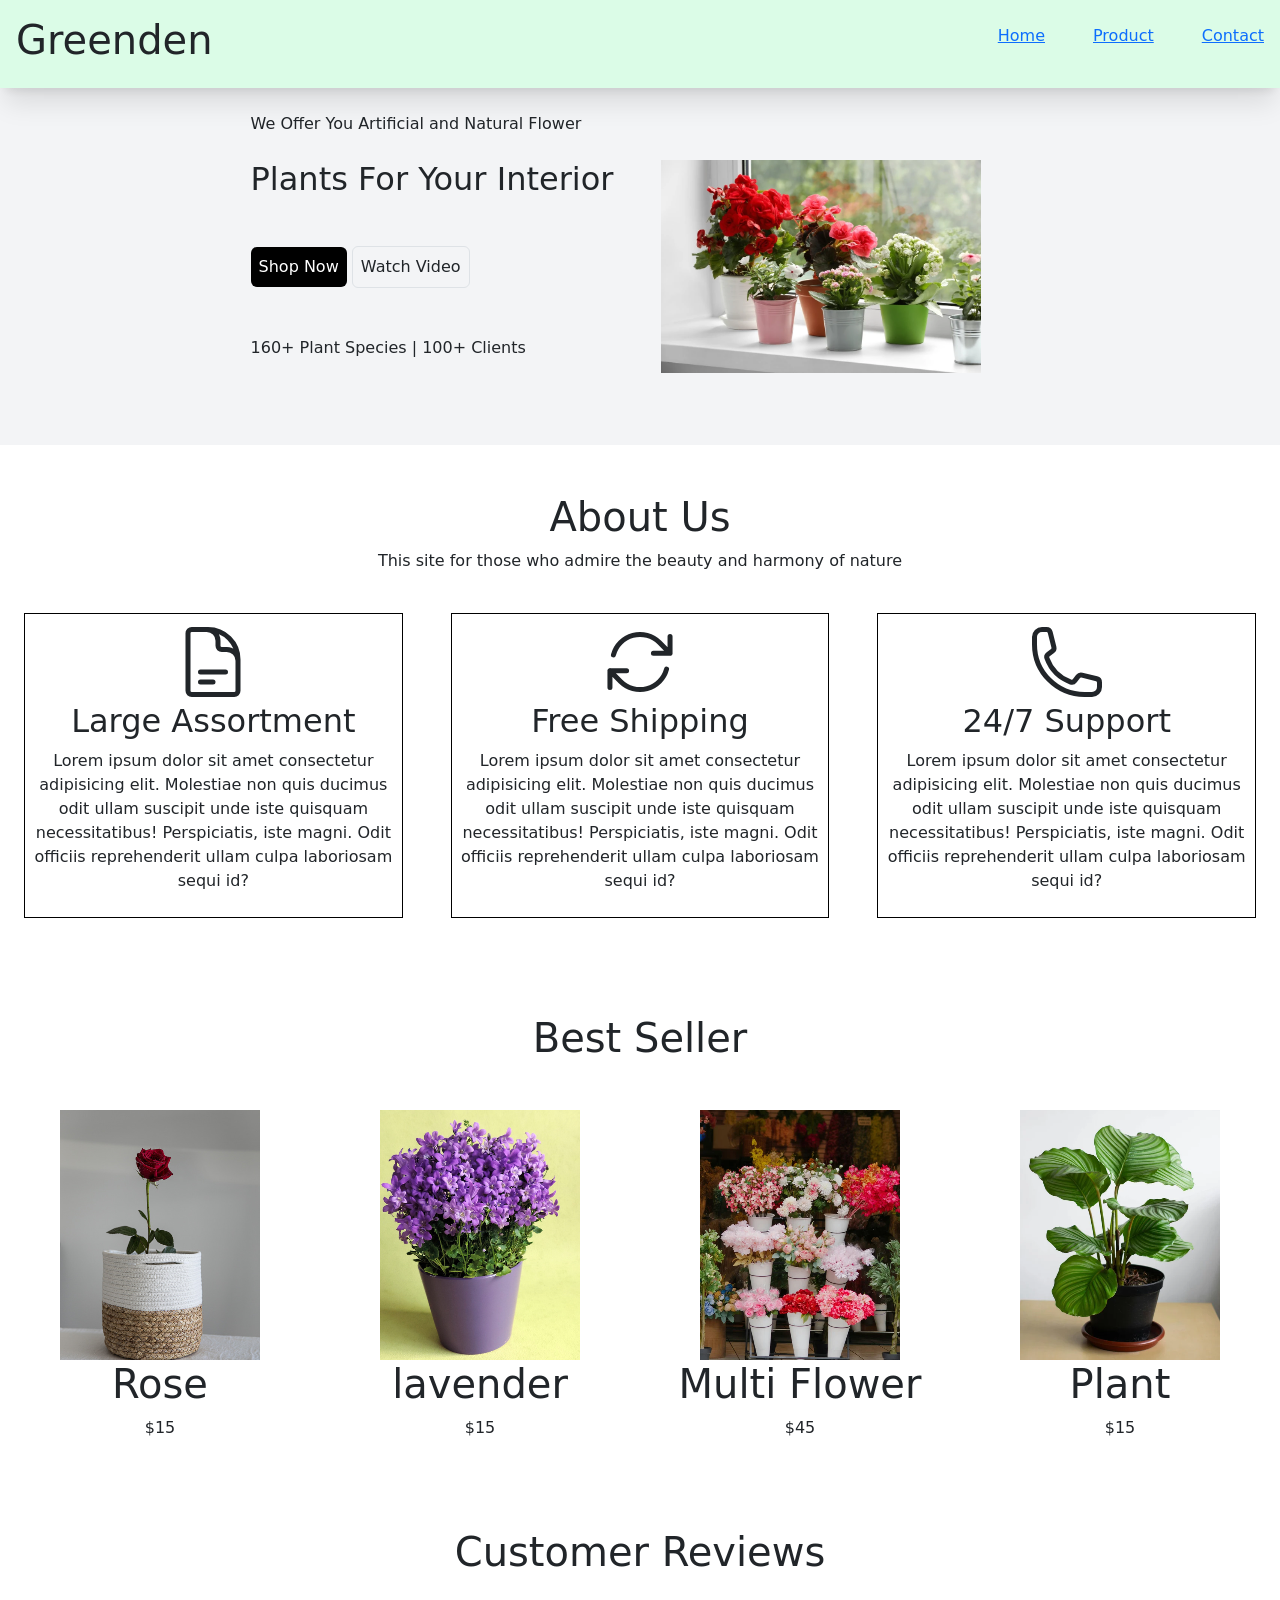
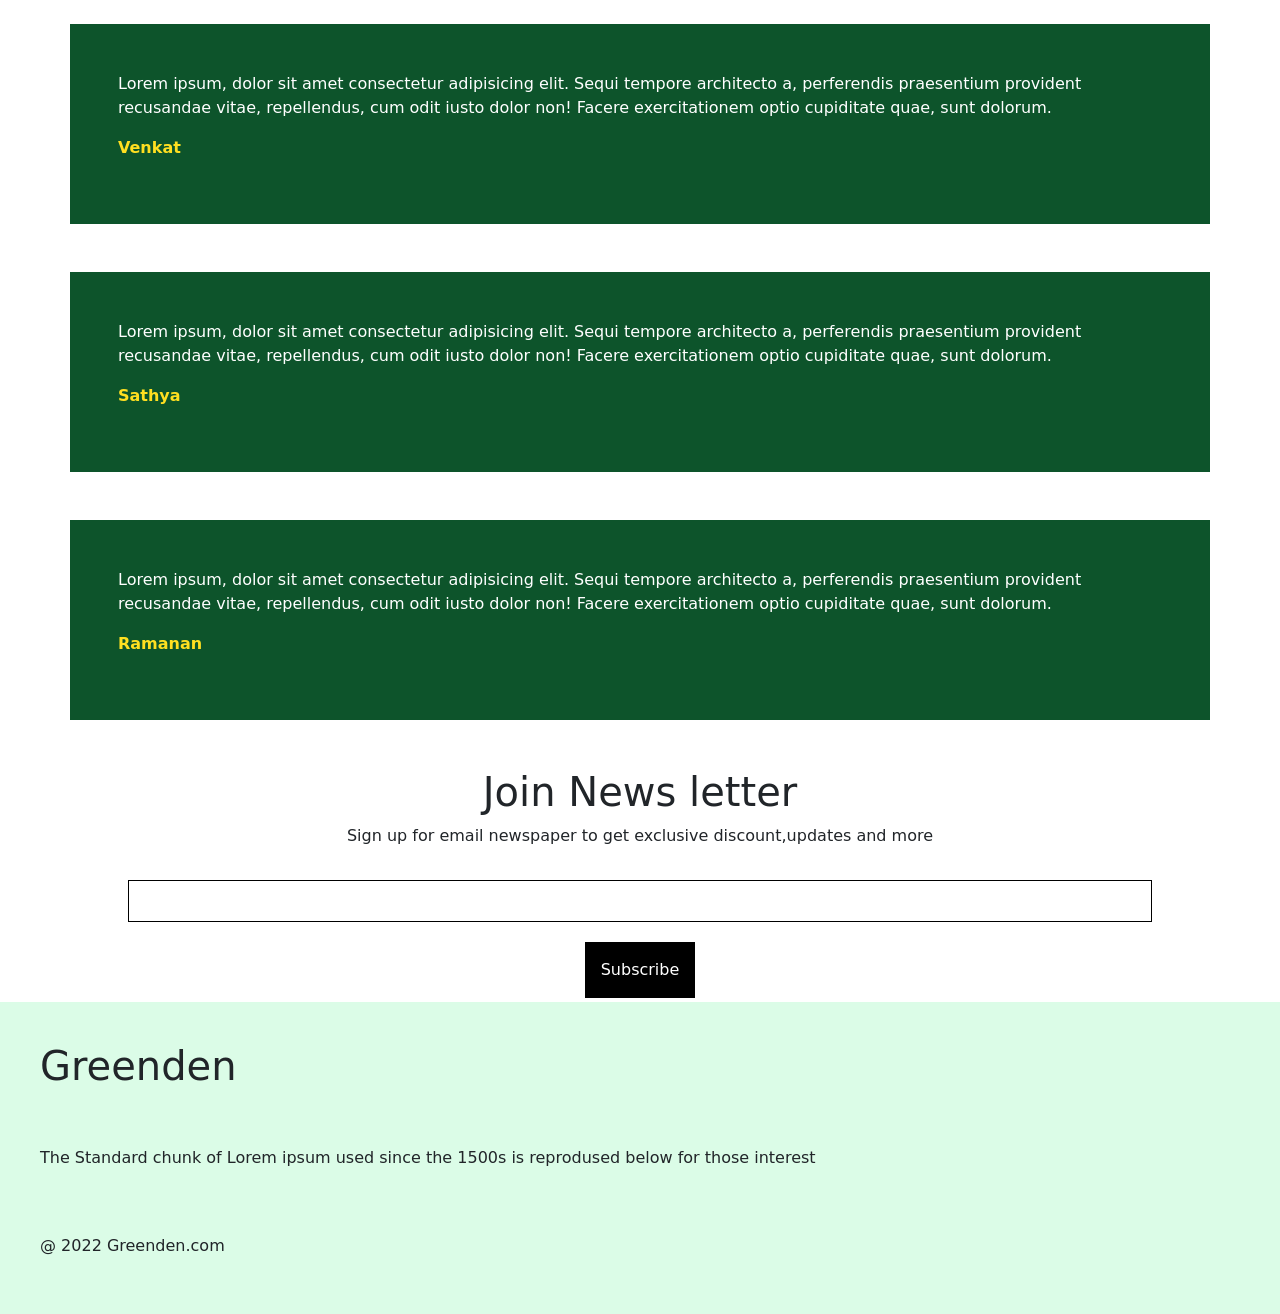
<file: docs/index.html>
<!DOCTYPE html>
<html lang="en">

<head>
    <meta charset="UTF-8">
    <meta name="viewport" content="width=device-width, initial-scale=1.0">
    <title>Greenden</title>
    <link href="./output.css" rel="stylesheet">
    <link href="https://cdn.jsdelivr.net/npm/bootstrap@5.3.8/dist/css/bootstrap.min.css" rel="stylesheet">
</head>

<body>

    <!-- responsive navbar -->
    <nav class="bg-green-100 p-3 flex items-center justify-between shadow-xl sticky top-0 z-10
   ">
        <h1 class="text-2xl">Greenden</h1>

        <svg xmlns="http://www.w3.org/2000/svg" fill="none" viewBox="0 0 24 24" stroke-width="1.5" stroke="currentColor"
            class="size-6 md:hidden">
            <path stroke-linecap="round" stroke-linejoin="round" d="M3.75 6.75h16.5M3.75 12h16.5m-16.5 5.25h16.5" />
        </svg>

        <ul class="flex gap-5 text-gray-600 hidden md:flex">
            <li>
                <a class=" hover:underline  hover:text-black" href="#Home">Home</a>
            </li>
            <li>
                <a class=" hover:underline  hover:text-black" href="product.html">Product</a>
            </li>
            <li>
                <a class=" hover:underline hover:text-black" href="contact.html">Contact</a>
            </li>
        </ul>
    </nav>
    <!-- Header Section -->
    <section class="bg-gray-100 p-4  md:p-10 flex justify-center">
        <div>
            <p class="mb-4">We Offer You Artificial and Natural Flower</p>
            <h2 class=" font-bold text-3xl md:text-5xl mb-5">Plants For Your Interior</h2>
            <div>
                <button class="bg-black rounded p-2 text-white">Shop Now</button>
                <button class="border border=black rounded p-2"> Watch Video</button>
            </div>

            <p class="mt-5"> 160+ Plant Species | 100+ Clients</p>
        </div>
        <div class="hidden md:block p-5">
            <img src="./images/db8f40917a_f52363c3-2962-434d-8b29-ca5d26d5fac5.webp" alt="Flower" class="w-80">

        </div>
    </section>

    <!-- About Section -->
    <section class="text-center">
        <h1 class="text-3xl font-bold mt-5"id="Home">About Us</h1>
        <p>This site for those who admire the beauty and harmony of nature</p>
        <div class="md:flex">
            <div class="border border-black p-2 m-6">
                <svg xmlns="http://www.w3.org/2000/svg" fill="none" viewBox="0 0 24 24" stroke-width="1.5"
                    stroke="currentColor" class="w-20 inline">
                    <path stroke-linecap="round" stroke-linejoin="round"
                        d="M19.5 14.25v-2.625a3.375 3.375 0 0 0-3.375-3.375h-1.5A1.125 1.125 0 0 1 13.5 7.125v-1.5a3.375 3.375 0 0 0-3.375-3.375H8.25m0 12.75h7.5m-7.5 3H12M10.5 2.25H5.625c-.621 0-1.125.504-1.125 1.125v17.25c0 .621.504 1.125 1.125 1.125h12.75c.621 0 1.125-.504 1.125-1.125V11.25a9 9 0 0 0-9-9Z" />
                </svg>


                <h2 class="text-xl font-medium ">Large Assortment</h2>
                <p>Lorem ipsum dolor sit amet consectetur adipisicing elit. Molestiae non quis ducimus odit ullam
                    suscipit unde iste quisquam necessitatibus! Perspiciatis, iste magni. Odit officiis reprehenderit
                    ullam culpa laboriosam sequi id?</p>
            </div>
            <div class="border border-black p-2 m-6">
                <svg xmlns="http://www.w3.org/2000/svg" fill="none" viewBox="0 0 24 24" stroke-width="1.5"
                    stroke="currentColor" class="w-20 inline">
                    <path stroke-linecap="round" stroke-linejoin="round"
                        d="M16.023 9.348h4.992v-.001M2.985 19.644v-4.992m0 0h4.992m-4.993 0 3.181 3.183a8.25 8.25 0 0 0 13.803-3.7M4.031 9.865a8.25 8.25 0 0 1 13.803-3.7l3.181 3.182m0-4.991v4.99" />
                </svg>
                <h2 class="text-xl font-medium ">Free Shipping</h2>
                <p>Lorem ipsum dolor sit amet consectetur adipisicing elit. Molestiae non quis ducimus odit ullam
                    suscipit unde iste quisquam necessitatibus! Perspiciatis, iste magni. Odit officiis reprehenderit
                    ullam culpa laboriosam sequi id?</p>
            </div>
            <div class="border border-black p-2 m-6">
                <svg xmlns="http://www.w3.org/2000/svg" fill="none" viewBox="0 0 24 24" stroke-width="1.5"
                    stroke="currentColor" class="w-20 inline">
                    <path stroke-linecap="round" stroke-linejoin="round"
                        d="M2.25 6.75c0 8.284 6.716 15 15 15h2.25a2.25 2.25 0 0 0 2.25-2.25v-1.372c0-.516-.351-.966-.852-1.091l-4.423-1.106c-.44-.11-.902.055-1.173.417l-.97 1.293c-.282.376-.769.542-1.21.38a12.035 12.035 0 0 1-7.143-7.143c-.162-.441.004-.928.38-1.21l1.293-.97c.363-.271.527-.734.417-1.173L6.963 3.102a1.125 1.125 0 0 0-1.091-.852H4.5A2.25 2.25 0 0 0 2.25 4.5v2.25Z" />
                </svg>


                <h2 class="text-xl font-medium ">24/7 Support</h2>
                <p>Lorem ipsum dolor sit amet consectetur adipisicing elit. Molestiae non quis ducimus odit ullam
                    suscipit unde iste quisquam necessitatibus! Perspiciatis, iste magni. Odit officiis reprehenderit
                    ullam culpa laboriosam sequi id?</p>
            </div>
        </div>

    </section>
    <!-- bestseller -->
    <section class="p-4 text-center">
        <h1 class=" font-bold mt-5 gap-5">Best Seller </h1>

        <div class="grid grid-cols-2 md:grid-cols-4 mt-5 gap-5">
            <div>
                <img src="./images/best_1.png" class="inline hover:shadow-xl hover:transform hover:-translate-y-2">
                <h1>Rose</h1>
                <p>$15</p>
            </div>
            <div>
                <img src="./images/best_2.png" class="inline hover:shadow-xl hover:transform hover:-translate-y-2">
                <h1>lavender</h1>
                <p>$15</p>
            </div>
            <div>
                <img src="./images/best_3.png" class="inline hover:shadow-xl hover:transform hover:-translate-y-2">
                <h1>Multi Flower</h1>
                <p>$45</p>
            </div>
            <div>
                <img src="./images/best_4.png" class="inline hover:shadow-xl hover:transform hover:-translate-y-2">
                <h1>Plant</h1>
                <p>$15</p>
            </div>
        </div>
    </section>

    <!-- customer review -->
    <section>
        <h1 class="text-3xl font-bold mt-5 text-center">Customer Reviews</h1>
        <div class="flex flex-col gap-5 justify-center text-white m-5">
            <div class="bg-green-900 p-5 container">
                <p>Lorem ipsum, dolor sit amet consectetur adipisicing elit. Sequi tempore architecto a, perferendis
                    praesentium provident recusandae vitae, repellendus, cum odit iusto dolor non! Facere exercitationem
                    optio cupiditate quae, sunt dolorum.</p>
                <p class="font-bold text-yellow-300">Venkat</p>
            </div>
            <div class="bg-green-900 p-5 container">
                <p>Lorem ipsum, dolor sit amet consectetur adipisicing elit. Sequi tempore architecto a, perferendis
                    praesentium provident recusandae vitae, repellendus, cum odit iusto dolor non! Facere exercitationem
                    optio cupiditate quae, sunt dolorum.</p>
                <p class="font-bold text-yellow-300">Sathya</p>
            </div>
            <div class="bg-green-900 p-5 container">
                <p>Lorem ipsum, dolor sit amet consectetur adipisicing elit. Sequi tempore architecto a, perferendis
                    praesentium provident recusandae vitae, repellendus, cum odit iusto dolor non! Facere exercitationem
                    optio cupiditate quae, sunt dolorum.</p>
                <p class="font-bold text-yellow-300">Ramanan</p>
            </div>
        </div>
    </section>
    <!-- news letter -->
    <section class="text-center">
        <h1 class="text-3xl font-bold mt-5 text-center">Join News letter</h1>
        <p>Sign up for email newspaper to get exclusive discount,updates and more</p>
        <input type="text" class="border border-black p-2 m-3" style="width: 80%;">
        <br>
        <button class="bg-black text-white p-3 m-1">Subscribe</button>

    </section>

    <!-- Footer -->
    <section class="bg-green-100 p-10 flex flex-col gap-5">
        <h1 class="text-4xl font-bold">Greenden</h1>
        <p>
            The Standard chunk of Lorem ipsum used since the 1500s is reprodused below for those interest</p>
        <p>@ 2022 Greenden.com </p>
    </section>

</body>

</html>
</file>
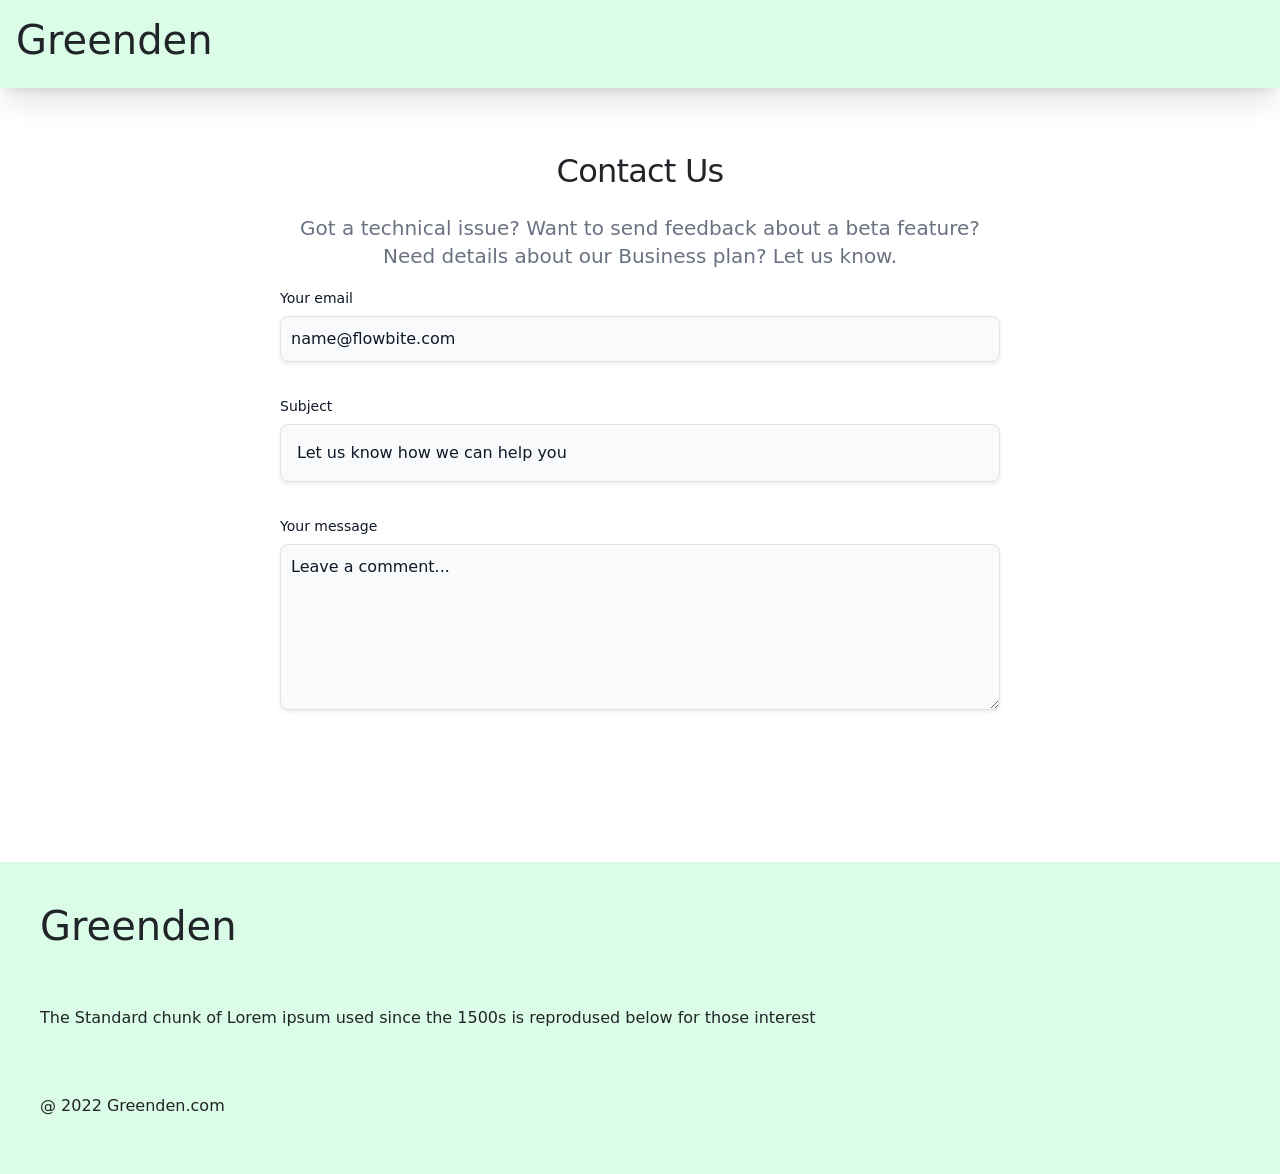
<file: docs/contact.html>
<!DOCTYPE html>
<html lang="en">

<head>
    <meta charset="UTF-8">
    <meta name="viewport" content="width=device-width, initial-scale=1.0">
    <title>Greenden</title>
    <link href="./output.css" rel="stylesheet">
    <link href="https://cdn.jsdelivr.net/npm/bootstrap@5.3.8/dist/css/bootstrap.min.css" rel="stylesheet">
</head>

<body>
     <nav class="bg-green-100 p-3 flex items-center justify-between shadow-xl sticky top-0 z-10">
        <h1 class="text-2xl">Greenden</h1>


    </nav>

    <section class="bg-white dark:bg-gray-900">
  <div class="py-8 lg:py-16 px-4 mx-auto max-w-screen-md">
      <h2 class="mb-4 text-4xl tracking-tight font-extrabold text-center text-gray-900 dark:text-white">Contact Us</h2>
      <p class="mb-8 lg:mb-16 font-light text-center text-gray-500 dark:text-gray-400 sm:text-xl">Got a technical issue? Want to send feedback about a beta feature? Need details about our Business plan? Let us know.</p>
      <form action="#" class="space-y-8">
          <div>
              <label for="email" class="block mb-2 text-sm font-medium text-gray-900 dark:text-gray-300">Your email</label>
              <input type="email" id="email" class="shadow-sm bg-gray-50 border border-gray-300 text-gray-900 text-sm rounded-lg focus:ring-primary-500 focus:border-primary-500 block w-full p-2.5 dark:bg-gray-700 dark:border-gray-600 dark:placeholder-gray-400 dark:text-white dark:focus:ring-primary-500 dark:focus:border-primary-500 dark:shadow-sm-light" placeholder="name@flowbite.com" required>
          </div>
          <div>
              <label for="subject" class="block mb-2 text-sm font-medium text-gray-900 dark:text-gray-300">Subject</label>
              <input type="text" id="subject" class="block p-3 w-full text-sm text-gray-900 bg-gray-50 rounded-lg border border-gray-300 shadow-sm focus:ring-primary-500 focus:border-primary-500 dark:bg-gray-700 dark:border-gray-600 dark:placeholder-gray-400 dark:text-white dark:focus:ring-primary-500 dark:focus:border-primary-500 dark:shadow-sm-light" placeholder="Let us know how we can help you" required>
          </div>
          <div class="sm:col-span-2">
              <label for="message" class="block mb-2 text-sm font-medium text-gray-900 dark:text-gray-400">Your message</label>
              <textarea id="message" rows="6" class="block p-2.5 w-full text-sm text-gray-900 bg-gray-50 rounded-lg shadow-sm border border-gray-300 focus:ring-primary-500 focus:border-primary-500 dark:bg-gray-700 dark:border-gray-600 dark:placeholder-gray-400 dark:text-white dark:focus:ring-primary-500 dark:focus:border-primary-500" placeholder="Leave a comment..."></textarea>
          </div>
          <button type="submit" class="py-3 px-5 text-sm font-medium text-center text-white rounded-lg bg-primary-700 sm:w-fit hover:bg-primary-800 focus:ring-4 focus:outline-none focus:ring-primary-300 dark:bg-primary-600 dark:hover:bg-primary-700 dark:focus:ring-primary-800">Send message</button>
      </form>
  </div>
</section>
 <section class="bg-green-100 p-10 flex flex-col gap-5">
        <h1 class="text-4xl font-bold">Greenden</h1>
        <p>
            The Standard chunk of Lorem ipsum used since the 1500s is reprodused below for those interest</p>
        <p>@ 2022 Greenden.com </p>
    </section>


</body>
</file>
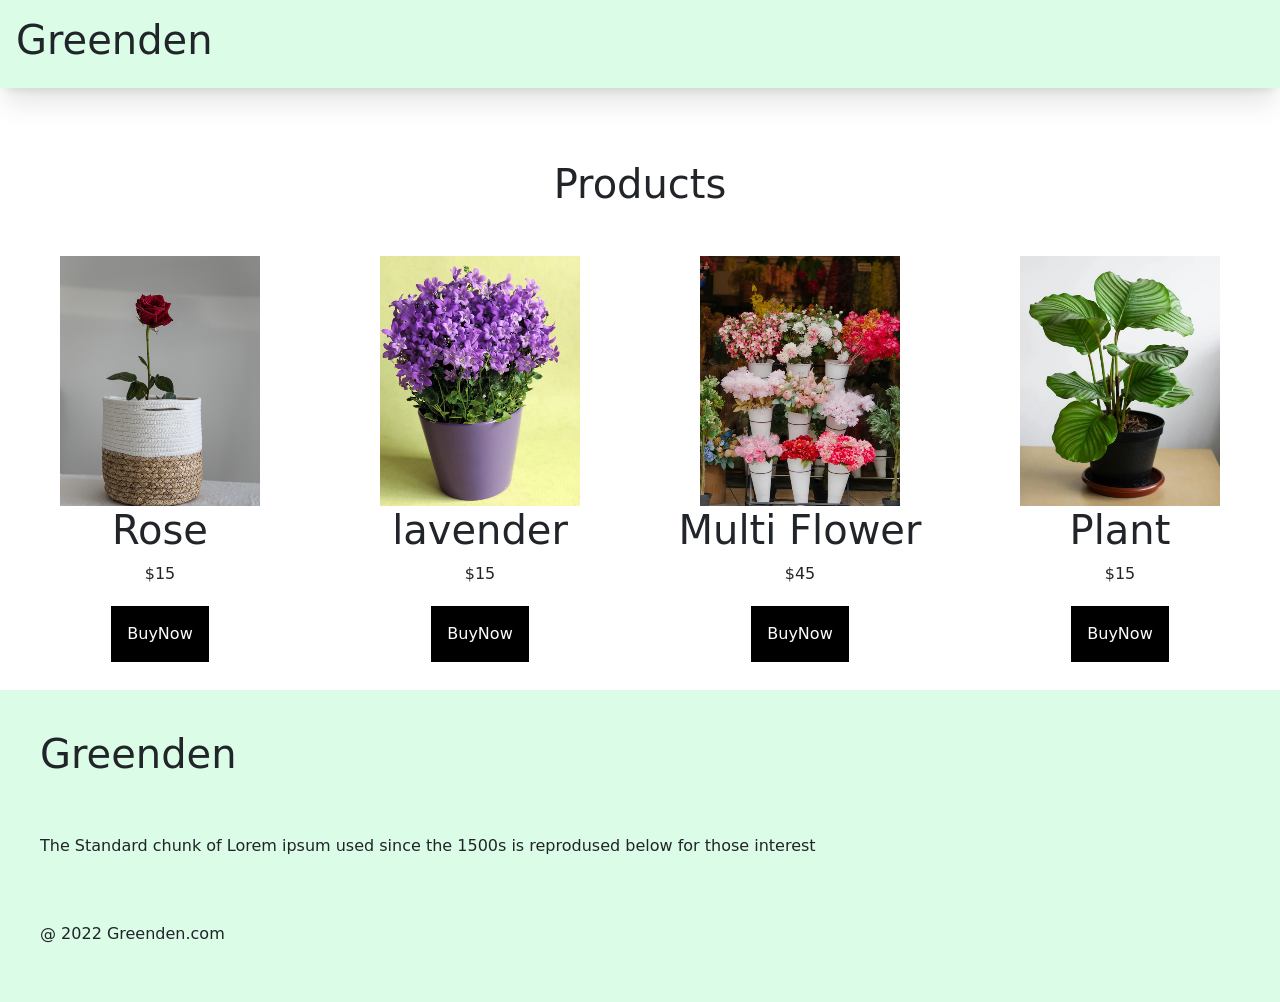
<file: docs/product.html>
<!DOCTYPE html>
<html lang="en">

<head>
    <meta charset="UTF-8">
    <meta name="viewport" content="width=device-width, initial-scale=1.0">
    <title>Greenden Product</title>
    <link href="./output.css" rel="stylesheet">
    <link href="https://cdn.jsdelivr.net/npm/bootstrap@5.3.8/dist/css/bootstrap.min.css" rel="stylesheet">
</head>

<body>

    <nav class="bg-green-100 p-3 flex items-center justify-between shadow-xl sticky top-0 z-10">
        <h1 class="text-2xl">Greenden</h1>


    </nav>


    <section class="p-4 text-center">
        <h1 class=" font-bold mt-5 gap-5">Products </h1>

        <div class="grid grid-cols-2 md:grid-cols-4 mt-5 gap-5">
            <div>
                <img src="./images/best_1.png" class="inline hover:shadow-xl hover:transform hover:-translate-y-2">
                <h1>Rose</h1>
                <p>$15</p>
                 <button class="bg-black text-white p-3 m-1 ">BuyNow</button>
            </div>
            <div>
                <img src="./images/best_2.png" class="inline hover:shadow-xl hover:transform hover:-translate-y-2">
                <h1>lavender</h1>
                <p>$15</p>
                <button class="bg-black text-white p-3 m-1 ">BuyNow</button>
            </div>
            <div>
                <img src="./images/best_3.png" class="inline hover:shadow-xl hover:transform hover:-translate-y-2">
                <h1>Multi Flower</h1>
                <p>$45</p>
                <button class="bg-black text-white p-3 m-1">BuyNow</button>
            </div>
            <div>
                <img src="./images/best_4.png" class="inline hover:shadow-xl hover:transform hover:-translate-y-2">
                <h1>Plant</h1>
                <p>$15</p>
                <button class="bg-black text-white p-3 m-1 ">BuyNow</button>
            </div>
        </div>
    </section>


     <section class="bg-green-100 p-10 flex flex-col gap-5">
        <h1 class="text-4xl font-bold">Greenden</h1>
        <p>
            The Standard chunk of Lorem ipsum used since the 1500s is reprodused below for those interest</p>
        <p>@ 2022 Greenden.com </p>
    </section>


</body>

</html>
</file>
<file: docs/output.css>
/*! tailwindcss v4.3.3 | MIT License | https://tailwindcss.com */
@layer properties;
@layer theme, base, components, utilities;
@layer theme {
  :root, :host {
    --font-sans: -apple-system, BlinkMacSystemFont, "Segoe UI", Roboto, "Helvetica Neue",
      "Noto Sans", Arial, sans-serif, "Apple Color Emoji", "Segoe UI Emoji",
      "Segoe UI Symbol", "Noto Color Emoji";
    --font-mono: ui-monospace, SFMono-Regular, Menlo, Monaco, Consolas, "Liberation Mono",
      "Courier New", monospace;
    --color-yellow-300: oklch(90.5% 0.182 98.111);
    --color-green-100: oklch(96.2% 0.044 156.743);
    --color-green-300: oklch(87.1% 0.15 154.449);
    --color-green-900: oklch(39.3% 0.095 152.535);
    --color-gray-50: oklch(98.5% 0.002 247.839);
    --color-gray-100: oklch(96.7% 0.003 264.542);
    --color-gray-300: oklch(87.2% 0.01 258.338);
    --color-gray-400: oklch(70.7% 0.022 261.325);
    --color-gray-500: oklch(55.1% 0.027 264.364);
    --color-gray-600: oklch(44.6% 0.03 256.802);
    --color-gray-700: oklch(37.3% 0.034 259.733);
    --color-gray-900: oklch(21% 0.034 264.665);
    --color-black: #000;
    --color-white: #fff;
    --spacing: 0.25rem;
    --breakpoint-md: 48rem;
    --text-sm: 0.875rem;
    --text-sm--line-height: calc(1.25 / 0.875);
    --text-xl: 1.25rem;
    --text-xl--line-height: calc(1.75 / 1.25);
    --text-2xl: 1.5rem;
    --text-2xl--line-height: calc(2 / 1.5);
    --text-3xl: 1.875rem;
    --text-3xl--line-height: calc(2.25 / 1.875);
    --text-4xl: 2.25rem;
    --text-4xl--line-height: calc(2.5 / 2.25);
    --text-5xl: 3rem;
    --text-5xl--line-height: 1;
    --font-weight-light: 300;
    --font-weight-medium: 500;
    --font-weight-bold: 700;
    --font-weight-extrabold: 800;
    --tracking-tight: -0.025em;
    --radius-lg: 0.5rem;
    --radius-xl: 0.75rem;
    --default-font-family: var(--font-sans);
    --default-mono-font-family: var(--font-mono);
  }
}
@layer base {
  *, ::after, ::before, ::backdrop, ::file-selector-button {
    box-sizing: border-box;
    margin: 0;
    padding: 0;
    border: 0 solid;
  }
  html, :host {
    line-height: 1.5;
    -webkit-text-size-adjust: 100%;
    tab-size: 4;
    font-family: var(--default-font-family, -apple-system, BlinkMacSystemFont, "Segoe UI", Roboto, "Helvetica Neue", "Noto Sans", Arial, sans-serif, "Apple Color Emoji", "Segoe UI Emoji", "Segoe UI Symbol", "Noto Color Emoji");
    font-feature-settings: var(--default-font-feature-settings, normal);
    font-variation-settings: var(--default-font-variation-settings, normal);
    -webkit-tap-highlight-color: transparent;
  }
  hr {
    height: 0;
    color: inherit;
    border-top-width: 1px;
  }
  abbr:where([title]) {
    -webkit-text-decoration: underline dotted;
    text-decoration: underline dotted;
  }
  h1, h2, h3, h4, h5, h6 {
    font-size: inherit;
    font-weight: inherit;
  }
  a {
    color: inherit;
    -webkit-text-decoration: inherit;
    text-decoration: inherit;
  }
  b, strong {
    font-weight: bolder;
  }
  code, kbd, samp, pre {
    font-family: var(--default-mono-font-family, ui-monospace, SFMono-Regular, Menlo, Monaco, Consolas, "Liberation Mono", "Courier New", monospace);
    font-feature-settings: var(--default-mono-font-feature-settings, normal);
    font-variation-settings: var(--default-mono-font-variation-settings, normal);
    font-size: 1em;
  }
  small {
    font-size: 80%;
  }
  sub, sup {
    font-size: 75%;
    line-height: 0;
    position: relative;
    vertical-align: baseline;
  }
  sub {
    bottom: -0.25em;
  }
  sup {
    top: -0.5em;
  }
  table {
    text-indent: 0;
    border-color: inherit;
    border-collapse: collapse;
  }
  :-moz-focusring:where(:not(iframe)) {
    outline: auto;
  }
  progress {
    vertical-align: baseline;
  }
  summary {
    display: list-item;
  }
  ol, ul, menu {
    list-style: none;
  }
  img, svg, video, canvas, audio, iframe, embed, object {
    display: block;
    vertical-align: middle;
  }
  img, video {
    max-width: 100%;
    height: auto;
  }
  button, input, select, optgroup, textarea, ::file-selector-button {
    font: inherit;
    font-feature-settings: inherit;
    font-variation-settings: inherit;
    letter-spacing: inherit;
    color: inherit;
    border-radius: 0;
    background-color: transparent;
    opacity: 1;
  }
  :where(select:is([multiple], [size])) optgroup {
    font-weight: bolder;
  }
  :where(select:is([multiple], [size])) optgroup option {
    padding-inline-start: 20px;
  }
  ::file-selector-button {
    margin-inline-end: 4px;
  }
  ::placeholder {
    opacity: 1;
  }
  @supports (not (-webkit-appearance: -apple-pay-button))  or (contain-intrinsic-size: 1px) {
    ::placeholder {
      color: currentcolor;
      @supports (color: color-mix(in lab, red, red)) {
        color: color-mix(in oklab, currentcolor 50%, transparent);
      }
    }
  }
  textarea {
    resize: vertical;
  }
  ::-webkit-search-decoration {
    -webkit-appearance: none;
  }
  ::-webkit-date-and-time-value {
    min-height: 1lh;
    text-align: inherit;
  }
  ::-webkit-datetime-edit {
    display: inline-flex;
  }
  ::-webkit-datetime-edit-fields-wrapper {
    padding: 0;
  }
  ::-webkit-datetime-edit, ::-webkit-datetime-edit-year-field, ::-webkit-datetime-edit-month-field, ::-webkit-datetime-edit-day-field, ::-webkit-datetime-edit-hour-field, ::-webkit-datetime-edit-minute-field, ::-webkit-datetime-edit-second-field, ::-webkit-datetime-edit-millisecond-field, ::-webkit-datetime-edit-meridiem-field {
    padding-block: 0;
  }
  ::-webkit-calendar-picker-indicator {
    line-height: 1;
  }
  :-moz-ui-invalid {
    box-shadow: none;
  }
  button, input:where([type="button"], [type="reset"], [type="submit"]), ::file-selector-button {
    appearance: button;
  }
  ::-webkit-inner-spin-button, ::-webkit-outer-spin-button {
    height: auto;
  }
  [hidden]:where(:not([hidden="until-found"])) {
    display: none !important;
  }
}
@layer utilities {
  .sticky {
    position: sticky;
  }
  .top-0 {
    top: 0px;
  }
  .z-10 {
    z-index: 10;
  }
  .container {
    width: 100%;
    @media (width >= 40rem) {
      max-width: 40rem;
    }
    @media (width >= 48rem) {
      max-width: 48rem;
    }
    @media (width >= 64rem) {
      max-width: 64rem;
    }
    @media (width >= 80rem) {
      max-width: 80rem;
    }
    @media (width >= 96rem) {
      max-width: 96rem;
    }
  }
  .m-1 {
    margin: var(--spacing);
  }
  .m-3 {
    margin: calc(var(--spacing) * 3);
  }
  .m-5 {
    margin: calc(var(--spacing) * 5);
  }
  .m-6 {
    margin: calc(var(--spacing) * 6);
  }
  .mx-auto {
    margin-inline: auto;
  }
  .mt-5 {
    margin-top: calc(var(--spacing) * 5);
  }
  .mb-2 {
    margin-bottom: calc(var(--spacing) * 2);
  }
  .mb-4 {
    margin-bottom: calc(var(--spacing) * 4);
  }
  .mb-5 {
    margin-bottom: calc(var(--spacing) * 5);
  }
  .mb-8 {
    margin-bottom: calc(var(--spacing) * 8);
  }
  .block {
    display: block;
  }
  .flex {
    display: flex;
  }
  .grid {
    display: grid;
  }
  .hidden {
    display: none;
  }
  .inline {
    display: inline;
  }
  .table {
    display: table;
  }
  .size-6 {
    width: calc(var(--spacing) * 6);
    height: calc(var(--spacing) * 6);
  }
  .w-20 {
    width: calc(var(--spacing) * 20);
  }
  .w-80 {
    width: calc(var(--spacing) * 80);
  }
  .w-full {
    width: 100%;
  }
  .max-w-screen-md {
    max-width: var(--breakpoint-md);
  }
  .border-collapse {
    border-collapse: collapse;
  }
  .transform {
    transform: var(--tw-rotate-x,) var(--tw-rotate-y,) var(--tw-rotate-z,) var(--tw-skew-x,) var(--tw-skew-y,);
  }
  .resize {
    resize: both;
  }
  .grid-cols-2 {
    grid-template-columns: repeat(2, minmax(0, 1fr));
  }
  .flex-col {
    flex-direction: column;
  }
  .items-center {
    align-items: center;
  }
  .justify-between {
    justify-content: space-between;
  }
  .justify-center {
    justify-content: center;
  }
  .gap-5 {
    gap: calc(var(--spacing) * 5);
  }
  :where(.space-y-8 > :not(:last-child)) {
    --tw-space-y-reverse: 0;
    margin-block-start: calc(calc(var(--spacing) * 8) * var(--tw-space-y-reverse));
    margin-block-end: calc(calc(var(--spacing) * 8) * calc(1 - var(--tw-space-y-reverse)));
  }
  .rounded {
    border-radius: 0.25rem;
  }
  .rounded-lg {
    border-radius: var(--radius-lg);
  }
  .rounded-b-xl {
    border-bottom-right-radius: var(--radius-xl);
    border-bottom-left-radius: var(--radius-xl);
  }
  .border {
    border-style: var(--tw-border-style);
    border-width: 1px;
  }
  .border-r {
    border-right-style: var(--tw-border-style);
    border-right-width: 1px;
  }
  .border-r-2 {
    border-right-style: var(--tw-border-style);
    border-right-width: 2px;
  }
  .border-black {
    border-color: var(--color-black);
  }
  .border-gray-300 {
    border-color: var(--color-gray-300);
  }
  .bg-black {
    background-color: var(--color-black);
  }
  .bg-gray-50 {
    background-color: var(--color-gray-50);
  }
  .bg-gray-100 {
    background-color: var(--color-gray-100);
  }
  .bg-green-100 {
    background-color: var(--color-green-100);
  }
  .bg-green-300 {
    background-color: var(--color-green-300);
  }
  .bg-green-900 {
    background-color: var(--color-green-900);
  }
  .bg-white {
    background-color: var(--color-white);
  }
  .p-2 {
    padding: calc(var(--spacing) * 2);
  }
  .p-2\.5 {
    padding: calc(var(--spacing) * 2.5);
  }
  .p-3 {
    padding: calc(var(--spacing) * 3);
  }
  .p-4 {
    padding: calc(var(--spacing) * 4);
  }
  .p-5 {
    padding: calc(var(--spacing) * 5);
  }
  .p-10 {
    padding: calc(var(--spacing) * 10);
  }
  .px-4 {
    padding-inline: calc(var(--spacing) * 4);
  }
  .px-5 {
    padding-inline: calc(var(--spacing) * 5);
  }
  .py-3 {
    padding-block: calc(var(--spacing) * 3);
  }
  .py-8 {
    padding-block: calc(var(--spacing) * 8);
  }
  .text-center {
    text-align: center;
  }
  .text-2xl {
    font-size: var(--text-2xl);
    line-height: var(--tw-leading, var(--text-2xl--line-height));
  }
  .text-3xl {
    font-size: var(--text-3xl);
    line-height: var(--tw-leading, var(--text-3xl--line-height));
  }
  .text-4xl {
    font-size: var(--text-4xl);
    line-height: var(--tw-leading, var(--text-4xl--line-height));
  }
  .text-sm {
    font-size: var(--text-sm);
    line-height: var(--tw-leading, var(--text-sm--line-height));
  }
  .text-xl {
    font-size: var(--text-xl);
    line-height: var(--tw-leading, var(--text-xl--line-height));
  }
  .font-bold {
    --tw-font-weight: var(--font-weight-bold);
    font-weight: var(--font-weight-bold);
  }
  .font-extrabold {
    --tw-font-weight: var(--font-weight-extrabold);
    font-weight: var(--font-weight-extrabold);
  }
  .font-light {
    --tw-font-weight: var(--font-weight-light);
    font-weight: var(--font-weight-light);
  }
  .font-medium {
    --tw-font-weight: var(--font-weight-medium);
    font-weight: var(--font-weight-medium);
  }
  .tracking-tight {
    --tw-tracking: var(--tracking-tight);
    letter-spacing: var(--tracking-tight);
  }
  .text-gray-500 {
    color: var(--color-gray-500);
  }
  .text-gray-600 {
    color: var(--color-gray-600);
  }
  .text-gray-900 {
    color: var(--color-gray-900);
  }
  .text-white {
    color: var(--color-white);
  }
  .text-yellow-300 {
    color: var(--color-yellow-300);
  }
  .underline {
    text-decoration-line: underline;
  }
  .shadow-sm {
    --tw-shadow: 0 1px 3px 0 var(--tw-shadow-color, rgb(0 0 0 / 0.1)), 0 1px 2px -1px var(--tw-shadow-color, rgb(0 0 0 / 0.1));
    box-shadow: var(--tw-inset-shadow), var(--tw-inset-ring-shadow), var(--tw-ring-offset-shadow), var(--tw-ring-shadow), var(--tw-shadow);
  }
  .shadow-xl {
    --tw-shadow: 0 20px 25px -5px var(--tw-shadow-color, rgb(0 0 0 / 0.1)), 0 8px 10px -6px var(--tw-shadow-color, rgb(0 0 0 / 0.1));
    box-shadow: var(--tw-inset-shadow), var(--tw-inset-ring-shadow), var(--tw-ring-offset-shadow), var(--tw-ring-shadow), var(--tw-shadow);
  }
  .outline {
    outline-style: var(--tw-outline-style);
    outline-width: 1px;
  }
  @media (hover: hover) {
    .hover\:-translate-y-2:hover {
      --tw-translate-y: calc(var(--spacing) * -2);
      translate: var(--tw-translate-x) var(--tw-translate-y);
    }
    .hover\:transform:hover {
      transform: var(--tw-rotate-x,) var(--tw-rotate-y,) var(--tw-rotate-z,) var(--tw-skew-x,) var(--tw-skew-y,);
    }
    .hover\:bg-white:hover {
      background-color: var(--color-white);
    }
    .hover\:text-black:hover {
      color: var(--color-black);
    }
    .hover\:underline:hover {
      text-decoration-line: underline;
    }
    .hover\:shadow-xl:hover {
      --tw-shadow: 0 20px 25px -5px var(--tw-shadow-color, rgb(0 0 0 / 0.1)), 0 8px 10px -6px var(--tw-shadow-color, rgb(0 0 0 / 0.1));
      box-shadow: var(--tw-inset-shadow), var(--tw-inset-ring-shadow), var(--tw-ring-offset-shadow), var(--tw-ring-shadow), var(--tw-shadow);
    }
  }
  .focus\:ring-4:focus {
    --tw-ring-shadow: var(--tw-ring-inset,) 0 0 0 calc(4px + var(--tw-ring-offset-width)) var(--tw-ring-color, currentcolor);
    box-shadow: var(--tw-inset-shadow), var(--tw-inset-ring-shadow), var(--tw-ring-offset-shadow), var(--tw-ring-shadow), var(--tw-shadow);
  }
  .focus\:outline-none:focus {
    --tw-outline-style: none;
    outline-style: none;
  }
  @media (width >= 40rem) {
    .sm\:col-span-2 {
      grid-column: span 2 / span 2;
    }
    .sm\:w-fit {
      width: fit-content;
    }
    .sm\:text-xl {
      font-size: var(--text-xl);
      line-height: var(--tw-leading, var(--text-xl--line-height));
    }
  }
  @media (width >= 48rem) {
    .md\:block {
      display: block;
    }
    .md\:flex {
      display: flex;
    }
    .md\:hidden {
      display: none;
    }
    .md\:grid-cols-4 {
      grid-template-columns: repeat(4, minmax(0, 1fr));
    }
    .md\:p-10 {
      padding: calc(var(--spacing) * 10);
    }
    .md\:text-5xl {
      font-size: var(--text-5xl);
      line-height: var(--tw-leading, var(--text-5xl--line-height));
    }
  }
  @media (width >= 64rem) {
    .lg\:mb-16 {
      margin-bottom: calc(var(--spacing) * 16);
    }
    .lg\:py-16 {
      padding-block: calc(var(--spacing) * 16);
    }
  }
  @media (prefers-color-scheme: dark) {
    .dark\:border-gray-600 {
      border-color: var(--color-gray-600);
    }
    .dark\:bg-gray-700 {
      background-color: var(--color-gray-700);
    }
    .dark\:bg-gray-900 {
      background-color: var(--color-gray-900);
    }
    .dark\:text-gray-300 {
      color: var(--color-gray-300);
    }
    .dark\:text-gray-400 {
      color: var(--color-gray-400);
    }
    .dark\:text-white {
      color: var(--color-white);
    }
    .dark\:placeholder-gray-400::placeholder {
      color: var(--color-gray-400);
    }
  }
}
@property --tw-rotate-x {
  syntax: "*";
  inherits: false;
}
@property --tw-rotate-y {
  syntax: "*";
  inherits: false;
}
@property --tw-rotate-z {
  syntax: "*";
  inherits: false;
}
@property --tw-skew-x {
  syntax: "*";
  inherits: false;
}
@property --tw-skew-y {
  syntax: "*";
  inherits: false;
}
@property --tw-space-y-reverse {
  syntax: "*";
  inherits: false;
  initial-value: 0;
}
@property --tw-border-style {
  syntax: "*";
  inherits: false;
  initial-value: solid;
}
@property --tw-font-weight {
  syntax: "*";
  inherits: false;
}
@property --tw-tracking {
  syntax: "*";
  inherits: false;
}
@property --tw-shadow {
  syntax: "*";
  inherits: false;
  initial-value: 0 0 #0000;
}
@property --tw-shadow-color {
  syntax: "*";
  inherits: false;
}
@property --tw-shadow-alpha {
  syntax: "<percentage>";
  inherits: false;
  initial-value: 100%;
}
@property --tw-inset-shadow {
  syntax: "*";
  inherits: false;
  initial-value: 0 0 #0000;
}
@property --tw-inset-shadow-color {
  syntax: "*";
  inherits: false;
}
@property --tw-inset-shadow-alpha {
  syntax: "<percentage>";
  inherits: false;
  initial-value: 100%;
}
@property --tw-ring-color {
  syntax: "*";
  inherits: false;
}
@property --tw-ring-shadow {
  syntax: "*";
  inherits: false;
  initial-value: 0 0 #0000;
}
@property --tw-inset-ring-color {
  syntax: "*";
  inherits: false;
}
@property --tw-inset-ring-shadow {
  syntax: "*";
  inherits: false;
  initial-value: 0 0 #0000;
}
@property --tw-ring-inset {
  syntax: "*";
  inherits: false;
}
@property --tw-ring-offset-width {
  syntax: "<length>";
  inherits: false;
  initial-value: 0px;
}
@property --tw-ring-offset-color {
  syntax: "*";
  inherits: false;
  initial-value: #fff;
}
@property --tw-ring-offset-shadow {
  syntax: "*";
  inherits: false;
  initial-value: 0 0 #0000;
}
@property --tw-outline-style {
  syntax: "*";
  inherits: false;
  initial-value: solid;
}
@property --tw-translate-x {
  syntax: "*";
  inherits: false;
  initial-value: 0;
}
@property --tw-translate-y {
  syntax: "*";
  inherits: false;
  initial-value: 0;
}
@property --tw-translate-z {
  syntax: "*";
  inherits: false;
  initial-value: 0;
}
@layer properties {
  @supports ((-webkit-hyphens: none) and (not (margin-trim: inline))) or ((-moz-orient: inline) and (not (color:rgb(from red r g b)))) {
    *, ::before, ::after, ::backdrop {
      --tw-rotate-x: initial;
      --tw-rotate-y: initial;
      --tw-rotate-z: initial;
      --tw-skew-x: initial;
      --tw-skew-y: initial;
      --tw-space-y-reverse: 0;
      --tw-border-style: solid;
      --tw-font-weight: initial;
      --tw-tracking: initial;
      --tw-shadow: 0 0 #0000;
      --tw-shadow-color: initial;
      --tw-shadow-alpha: 100%;
      --tw-inset-shadow: 0 0 #0000;
      --tw-inset-shadow-color: initial;
      --tw-inset-shadow-alpha: 100%;
      --tw-ring-color: initial;
      --tw-ring-shadow: 0 0 #0000;
      --tw-inset-ring-color: initial;
      --tw-inset-ring-shadow: 0 0 #0000;
      --tw-ring-inset: initial;
      --tw-ring-offset-width: 0px;
      --tw-ring-offset-color: #fff;
      --tw-ring-offset-shadow: 0 0 #0000;
      --tw-outline-style: solid;
      --tw-translate-x: 0;
      --tw-translate-y: 0;
      --tw-translate-z: 0;
    }
  }
}
</file>
